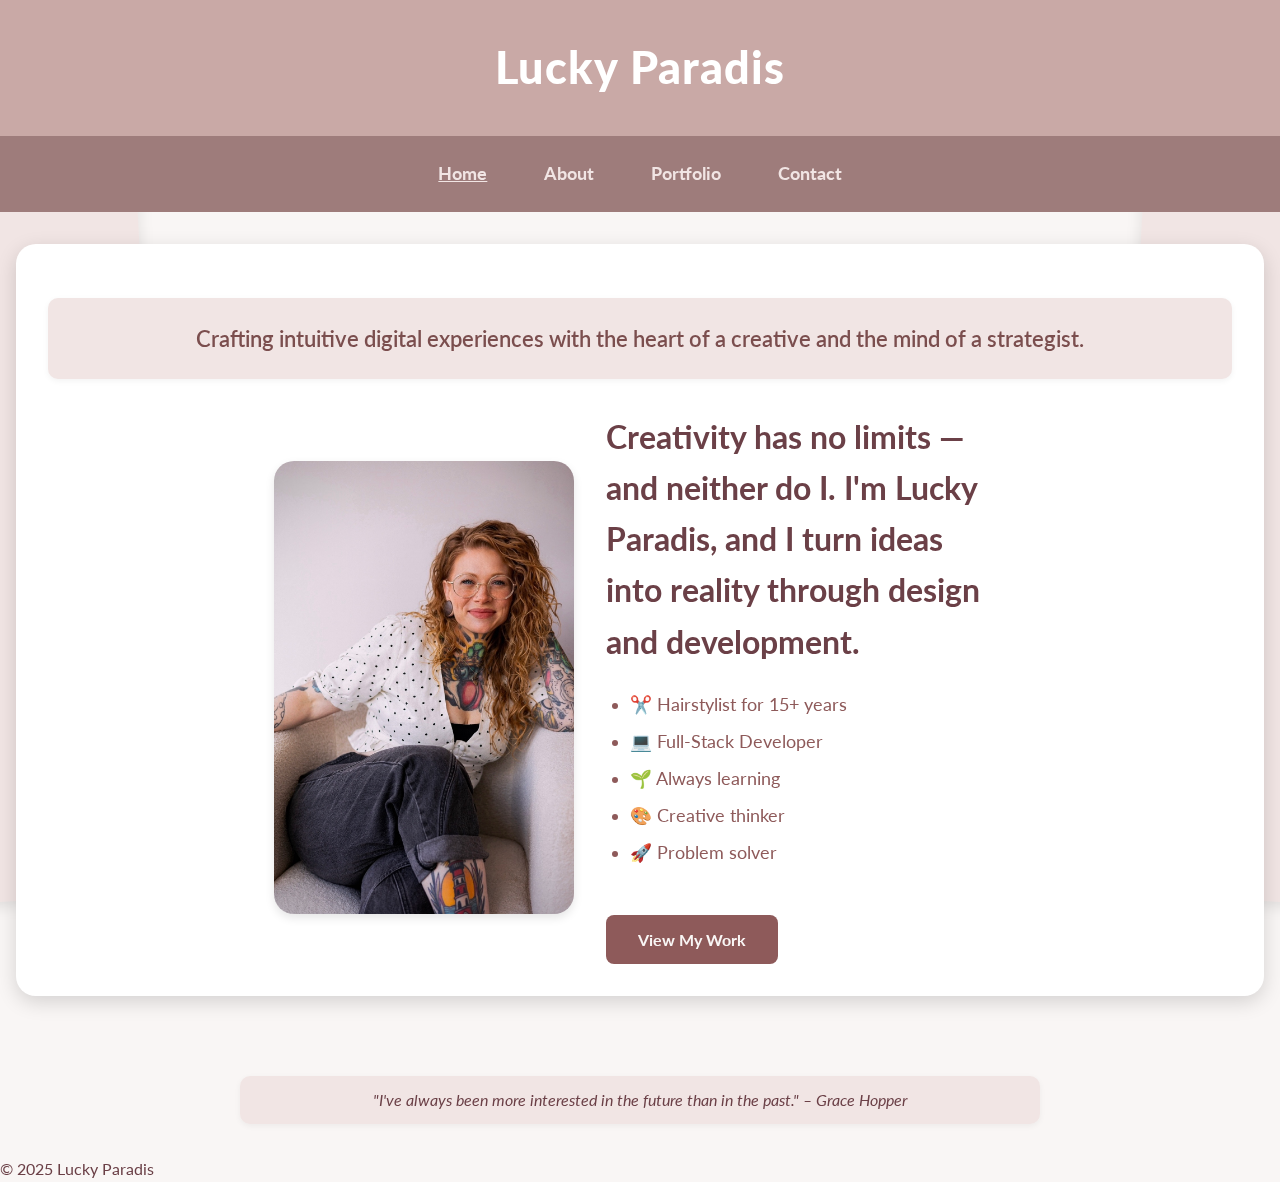
<file: index.html>
<!DOCTYPE html>
<html lang="en">
  <head>
    <meta charset="UTF-8" />
    <meta name="viewport" content="width=device-width, initial-scale=1.0" />
    <title>Lucky Paradis | Developer & Creative</title>

    <!-- Google Font: Lato -->
    <link
      href="https://fonts.googleapis.com/css2?family=Lato:wght@400;600;700&display=swap"
      rel="stylesheet"
    />
    <!-- Main Stylesheet -->
    <link rel="stylesheet" href="styles.css" />
  </head>

  <body>
    <!-- Header -->
    <header>
      <h1>Lucky Paradis</h1>
    </header>

    <!-- Navigation -->
    <nav aria-label="Main navigation">
      <a href="index.html" class="active">Home</a>
      <a href="about.html">About</a>
      <a href="portfolio.html">Portfolio</a>
      <a href="contact.html">Contact</a>
    </nav>

    <!-- Main Page Layout -->
    <div class="page-layout">
      <!-- Left Side Box -->
      <div class="side-box left"></div>

      <!-- Center Content -->
      <div class="content">
        <p class="hero-line">
          Crafting intuitive digital experiences with the heart of a creative
          and the mind of a strategist.
        </p>

        <!-- HOME LAYOUT START -->
        <div class="profile-card">
          <div class="home-layout">
            <img
              src="./images/profile.jpg"
              alt="Lucky Paradis"
              class="profile-pic"
            />

            <div class="home-text">
              <h2>
                Creativity has no limits — and neither do I. I'm Lucky Paradis,
                and I turn ideas into reality through design and development.
              </h2>

              <ul class="bullet-points">
                <li>✂️ Hairstylist for 15+ years</li>
                <li>💻 Full-Stack Developer</li>
                <li>🌱 Always learning</li>
                <li>🎨 Creative thinker</li>
                <li>🚀 Problem solver</li>
              </ul>

              <a href="portfolio.html" class="cta-button">View My Work</a>
            </div>
          </div>
        </div>
        <!-- HOME LAYOUT END -->
      </div>

      <!-- Right Side Box -->
      <div class="side-box right"></div>
    </div>

    <!-- Inspirational Quote Section -->
    <div class="quote">
      <blockquote>
        "I've always been more interested in the future than in the past." –
        Grace Hopper
      </blockquote>
    </div>

    <!-- Footer -->
    <footer>
      <p>© 2025 Lucky Paradis</p>
    </footer>
  </body>
</html>
</file>
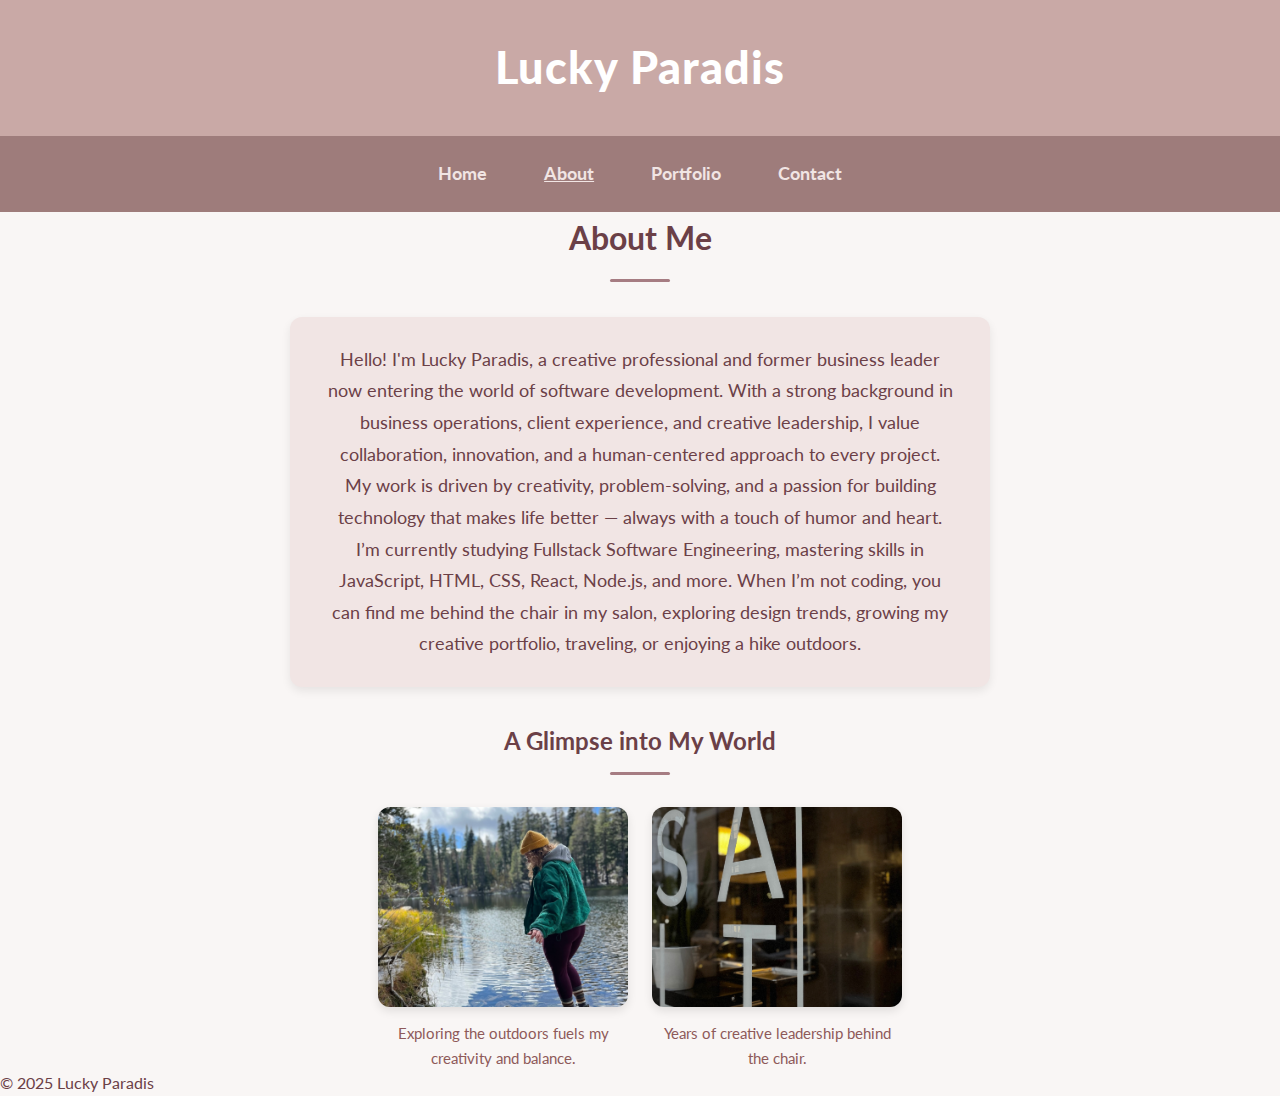
<file: about.html>
<!DOCTYPE html>
<html lang="en">
  <head>
    <meta charset="UTF-8" />
    <meta name="viewport" content="width=device-width, initial-scale=1.0" />
    <title>About | Lucky Paradis</title>

    <!-- Google Font: Lato -->
    <link
      href="https://fonts.googleapis.com/css2?family=Lato:wght@400;600;700&display=swap"
      rel="stylesheet"
    />
    <!-- Main Stylesheet -->
    <link rel="stylesheet" href="styles.css" />
  </head>

  <body>
    <!-- Header -->
    <header>
      <h1>Lucky Paradis</h1>
    </header>

    <!-- Navigation -->
    <nav>
      <a href="index.html">Home</a>
      <a href="about.html" class="active">About</a>
      <a href="portfolio.html">Portfolio</a>
      <a href="contact.html">Contact</a>
    </nav>

    <!-- Main Content -->
    <main class="home">
      <h1>About Me</h1>

      <div class="about-text">
        <p>
          Hello! I'm Lucky Paradis, a creative professional and former business
          leader now entering the world of software development. With a strong
          background in business operations, client experience, and creative
          leadership, I value collaboration, innovation, and a human-centered
          approach to every project. My work is driven by creativity,
          problem-solving, and a passion for building technology that makes life
          better — always with a touch of humor and heart.
        </p>

        <p>
          I’m currently studying Fullstack Software Engineering, mastering
          skills in JavaScript, HTML, CSS, React, Node.js, and more. When I’m
          not coding, you can find me behind the chair in my salon, exploring
          design trends, growing my creative portfolio, traveling, or enjoying a
          hike outdoors.
        </p>
      </div>

      <!-- GALLERY Section -->
      <section class="gallery home">
        <!-- ✅ fixed here! -->
        <h2>A Glimpse into My World</h2>

        <div class="gallery-grid">
          <!-- Gallery Item 1 -->
          <div class="gallery-item">
            <img src="./images/me.jpg" alt="Lucky hiking in the mountains" />
            <p class="gallery-caption">
              Exploring the outdoors fuels my creativity and balance.
            </p>
          </div>

          <!-- Gallery Item 2 -->
          <div class="gallery-item">
            <img src="./images/salon.jpg" alt="Lucky working in her salon" />
            <p class="gallery-caption">
              Years of creative leadership behind the chair.
            </p>
          </div>
        </div>
      </section>
    </main>

    <!-- Footer -->
    <footer>
      <p>© 2025 Lucky Paradis</p>
    </footer>
  </body>
</html>
</file>
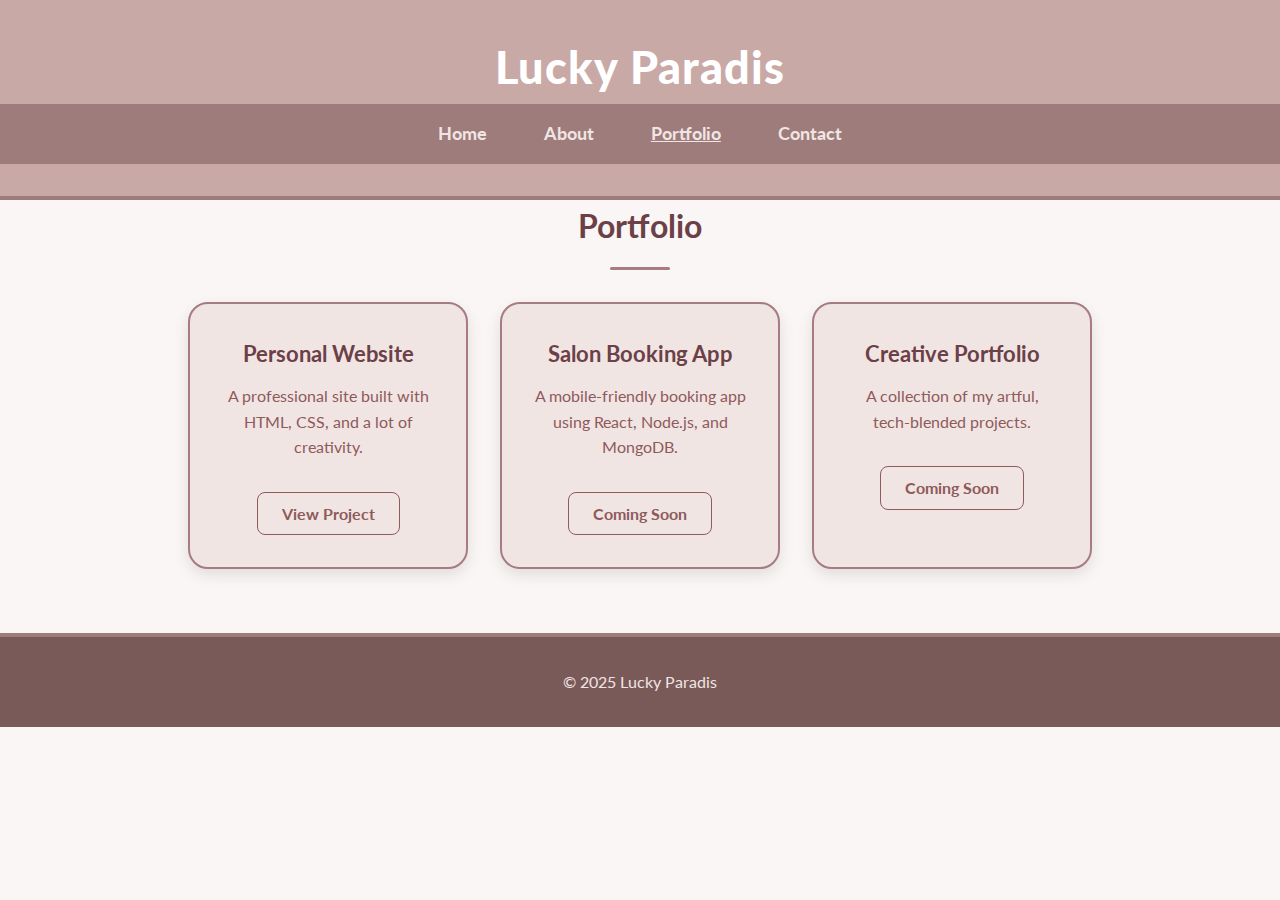
<file: portfolio.html>
<!DOCTYPE html>
<html lang="en">
  <head>
    <meta charset="UTF-8" />
    <meta name="viewport" content="width=device-width, initial-scale=1.0" />
    <title>Portfolio | Lucky Paradis</title>

    <!-- Google Font: Lato -->
    <link
      href="https://fonts.googleapis.com/css2?family=Lato:wght@400;600;700&display=swap"
      rel="stylesheet"
    />

    <!-- Main Stylesheet -->
    <link rel="stylesheet" href="./portfolio.css" />
  </head>

  <body>
    <!-- Header Section with Banner -->
    <header>
      <div class="banner">
        <h1>Lucky Paradis</h1>
      </div>

      <nav aria-label="Main navigation">
        <a href="index.html">Home</a>
        <a href="about.html">About</a>
        <a href="portfolio.html" class="active">Portfolio</a>
        <a href="contact.html">Contact</a>
      </nav>
    </header>

    <!-- Main Content Section -->
    <main class="home">
      <h1>Portfolio</h1>

      <div class="portfolio-grid">
        <div class="portfolio-item">
          <h2>Personal Website</h2>
          <p>
            A professional site built with HTML, CSS, and a lot of creativity.
          </p>
          <a href="#" class="project-link">View Project</a>
        </div>

        <div class="portfolio-item">
          <h2>Salon Booking App</h2>
          <p>
            A mobile-friendly booking app using React, Node.js, and MongoDB.
          </p>
          <a href="#" class="project-link">Coming Soon</a>
        </div>

        <div class="portfolio-item">
          <h2>Creative Portfolio</h2>
          <p>A collection of my artful, tech-blended projects.</p>
          <a href="#" class="project-link">Coming Soon</a>
        </div>
      </div>
    </main>

    <!-- Footer Section -->
    <footer>
      <p>© 2025 Lucky Paradis</p>
    </footer>
  </body>
</html>
</file>
<file: styles.css>
/* RESET */
* {
  box-sizing: border-box;
  margin: 0;
  padding: 0;
}

/* BODY */
body {
  font-family: "Lato", sans-serif;
  background-color: #f9f6f5;
  color: #6b4047;
  line-height: 1.6;
}

/* HEADER */
header {
  background-color: #c9a9a6;
  text-align: center;
  padding: 2em 0;
}

header h1 {
  font-size: 2.8rem; /* slightly bigger */
  font-weight: 900; /* extra bold */
  color: white;
  margin: 0;
  padding: 0 1.5%;
  letter-spacing: 1px; /* optional: makes it breathe a little */
}

/* NAVIGATION */
nav {
  background-color: #9e7c7b;
  text-align: center;
  padding: 1.5em 0;
}

nav a {
  margin: 0 1.5em;
  color: #f1e5e4;
  text-decoration: none;
  font-weight: bold;
  font-size: 1.1rem;
}

nav a:hover,
nav a.active {
  text-decoration: underline;
}

/* SIDE BOXES */
.side-box {
  position: fixed;
  top: 0;
  bottom: 0;
  width: 250px;
  background-color: #f1e5e4;
  z-index: -1;
  box-shadow: 0 4px 15px rgba(0, 0, 0, 0.1);
}

.side-box.left {
  left: -100px;
  transform: rotate(-3deg);
}

.side-box.right {
  right: -100px;
  transform: rotate(3deg);
}

/* PAGE LAYOUT */
.page-layout {
  display: flex;
  justify-content: center;
  align-items: stretch;
  margin-top: 2em;
  position: relative;
}

.content {
  flex: 2;
  background-color: #fff;
  padding: 2em;
  border-radius: 20px;
  box-shadow: 0 6px 20px rgba(0, 0, 0, 0.15);
  margin: 0 1em;
  text-align: center;
  position: relative;
  z-index: 2;
}

/* MAIN HEADINGS */
main.home h1,
.content h1,
.gallery h2 {
  text-align: center;
  color: #6b4047;
  font-weight: 700;
  margin-bottom: 1em;
}

main.home h1::after,
.gallery h2::after {
  content: "";
  display: block;
  width: 60px;
  height: 3px;
  background-color: #a67c82;
  margin: 0.5em auto 0;
  border-radius: 2px;
}

/* HERO SECTION */
.hero-line {
  background-color: #f1e5e4;
  color: #7b4e4e;
  font-weight: 600;
  font-size: 1.4em;
  padding: 1em 0;
  margin: 1em 0;
  width: 100%;
  text-align: center;
  border-radius: 10px;
  box-shadow: 0 2px 6px rgba(0, 0, 0, 0.05);
}

/* PROFILE SECTION */
.profile-container {
  background-color: #7b4e4e;
  color: #f1e5e4;
  padding: 2em;
  margin: 3em auto;
  max-width: 400px;
  border: 2px solid #a67c82;
  border-radius: 20px;
  box-shadow: 0 6px 12px rgba(0, 0, 0, 0.1);
  text-align: center;
}

.profile-img {
  width: 100%;
  height: auto;
  border-radius: 12px;
  box-shadow: 0 4px 10px rgba(0, 0, 0, 0.1);
  margin: 0 auto;
}

/* QUOTE SECTION */
.quote {
  background-color: #f1e5e4;
  max-width: 800px;
  margin: 5em auto 2em;
  padding: 0.8em 1.2em;
  border-radius: 10px;
  text-align: center;
  font-weight: 400;
  box-shadow: 0 2px 6px rgba(0, 0, 0, 0.05);
}

.quote blockquote {
  font-style: italic;
  font-size: 1em;
  color: #6b4047;
  line-height: 1.4;
}

/* ABOUT TEXT */
.about-text {
  background-color: #f1e5e4;
  max-width: 700px;
  margin: 2em auto;
  padding: 1.5em 2em;
  font-size: 1.1em;
  line-height: 1.8;
  color: #6b4047;
  border-radius: 12px;
  text-align: center;
  box-shadow: 0 4px 10px rgba(0, 0, 0, 0.08);
}

/* CALL TO ACTION LINK */
.cta a {
  color: #8e5a5a;
  font-weight: bold;
  text-decoration: none;
}

.cta a:hover {
  color: #9e7c7b;
  text-decoration: underline;
}

/* GALLERY SECTION */
.gallery-grid {
  display: flex;
  justify-content: center;
  gap: 1.5em;
  flex-wrap: wrap;
  margin-top: 2em;
}

.gallery-item {
  flex: 0 0 250px;
  text-align: center;
}

.gallery-item img {
  width: 100%;
  height: 200px;
  object-fit: cover;
  border-radius: 12px;
  background-color: #f1e5e4;
  box-shadow: 0 4px 10px rgba(0, 0, 0, 0.1);
}

.gallery-caption {
  margin-top: 0.5em;
  font-size: 0.95em;
  color: #8e5a5a;
}

/* RESPONSIVE DESIGN */
@media (max-width: 800px) {
  .page-layout {
    flex-direction: column;
    align-items: center;
  }

  .side-box {
    display: none;
  }

  .content {
    margin: 0 1em;
    width: 90%;
  }

  .hero-line {
    font-size: 1em;
  }
}

/* HOME PAGE FLEX LAYOUT (Picture + Text Side-by-Side) */
.home-layout {
  display: flex;
  align-items: center;
  justify-content: center;
  flex-wrap: wrap;
  gap: 2em;
  margin-top: 2em;
}

.profile-pic {
  width: 300px;
  max-width: 90%;
  height: auto;
  border-radius: 20px;
  box-shadow: 0 4px 10px rgba(0, 0, 0, 0.1);
}

.home-text {
  max-width: 400px;
  text-align: left;
}

.home-text h2 {
  font-size: 2rem;
  color: #6b4047;
  margin-bottom: 0.5em;
}

.home-text p {
  font-size: 1.2rem;
  margin-bottom: 1em;
  color: #8e5a5a;
}

/* Bullet Points List */
.bullet-points {
  list-style-type: disc;
  padding-left: 1.5em;
  margin: 1.5em 0;
  color: #8e5a5a;
}

.bullet-points li {
  margin-bottom: 0.5em;
  font-size: 1.1rem;
}

/* CTA Button */
.cta-button {
  display: inline-block;
  margin-top: 1.5em;
  padding: 0.75em 2em;
  background-color: #8e5a5a;
  color: #f9f6f5;
  font-weight: bold;
  border-radius: 8px;
  text-decoration: none;
  transition: background-color 0.3s ease;
}

.cta-button:hover {
  background-color: #9e7c7b;
}
</file>
<file: portfolio.css>
/* RESET */
* {
  box-sizing: border-box;
  margin: 0;
  padding: 0;
}

/* BODY */
body {
  font-family: "Lato", sans-serif;
  background-color: #f9f6f5;
  color: #6b4047;
  line-height: 1.6;
}

/* HEADER */
header {
  background-color: #c9a9a6;
  text-align: center;
  padding: 2em 0;
  border-bottom: 4px solid #9e7c7b;
}

header h1 {
  font-size: 2.8rem; /* slightly bigger */
  font-weight: 900; /* extra bold */
  color: white;
  margin: 0;
  padding: 0 1.5%;
  letter-spacing: 1px; /* optional: makes it breathe a little */
}

/* NAVIGATION */
nav {
  background-color: #9e7c7b;
  text-align: center;
  padding: 1em 0;
}

nav a {
  margin: 0 1.5em;
  color: #f1e5e4;
  font-weight: bold;
  font-size: 1.1rem;
  text-decoration: none;
}

nav a:hover,
nav a.active {
  text-decoration: underline;
}

/* MAIN HEADINGS */
main.home h1,
.content h1,
.gallery h2 {
  text-align: center;
  font-weight: 700;
  color: #6b4047;
  margin-bottom: 1em;
}

main.home h1::after,
.gallery h2::after {
  content: "";
  display: block;
  width: 60px;
  height: 3px;
  background-color: #a67c82;
  margin: 0.5em auto 0;
  border-radius: 2px;
}

/* PROJECT SECTION */
.project {
  background-color: #f1e5e4;
  border: 2px solid #a67c82;
  border-radius: 10px;
  padding: 1em;
  margin-bottom: 2em;
  text-align: center;
}

.project-link {
  display: inline-block;
  margin-top: 1em;
  color: #8e5a5a;
  font-weight: bold;
  text-decoration: none;
}

.project-link:hover {
  text-decoration: underline;
}

/* QUOTE SECTION */
.quote {
  background-color: #f9f9f9;
  text-align: center;
  margin: 2rem 0;
  padding: 1rem;
  border-left: 5px solid #ccc;
}

.quote blockquote {
  font-style: italic;
  font-size: 1.5rem;
  color: #555;
  margin: 0;
}

/* PORTFOLIO GRID */
.portfolio-grid {
  display: flex;
  flex-wrap: wrap;
  justify-content: center;
  gap: 2em;
  margin-top: 2em;
}

/* INDIVIDUAL PORTFOLIO ITEM */
.portfolio-item {
  background-color: #f1e5e4;
  border: 2px solid #a67c82;
  border-radius: 20px;
  padding: 2em;
  width: 280px;
  text-align: center;
  box-shadow: 0 6px 15px rgba(0, 0, 0, 0.1);
  transition: transform 0.3s ease;
}

.portfolio-item:hover {
  transform: translateY(-5px);
}

.portfolio-item h2 {
  font-size: 1.4em;
  margin-bottom: 0.5em;
  color: #6b4047;
}

.portfolio-item p {
  font-size: 1em;
  margin-bottom: 1em;
  color: #8e5a5a;
}

.portfolio-item a {
  display: inline-block;
  margin-top: 1em;
  padding: 0.5em 1.5em;
  border: 1px solid #8e5a5a;
  border-radius: 8px;
  color: #8e5a5a;
  font-weight: bold;
  text-decoration: none;
  transition: background-color 0.3s ease;
}

.portfolio-item a:hover {
  background-color: #8e5a5a;
  color: #f9f6f5;
}

/* FOOTER */
footer {
  background-color: #7a5a58;
  color: #f1e5e4;
  text-align: center;
  padding: 2em 0;
  margin-top: 4em;
  font-size: 1rem;
  border-top: 4px solid #9e7c7b;
  position: relative;
  z-index: 2;
}
</file>
